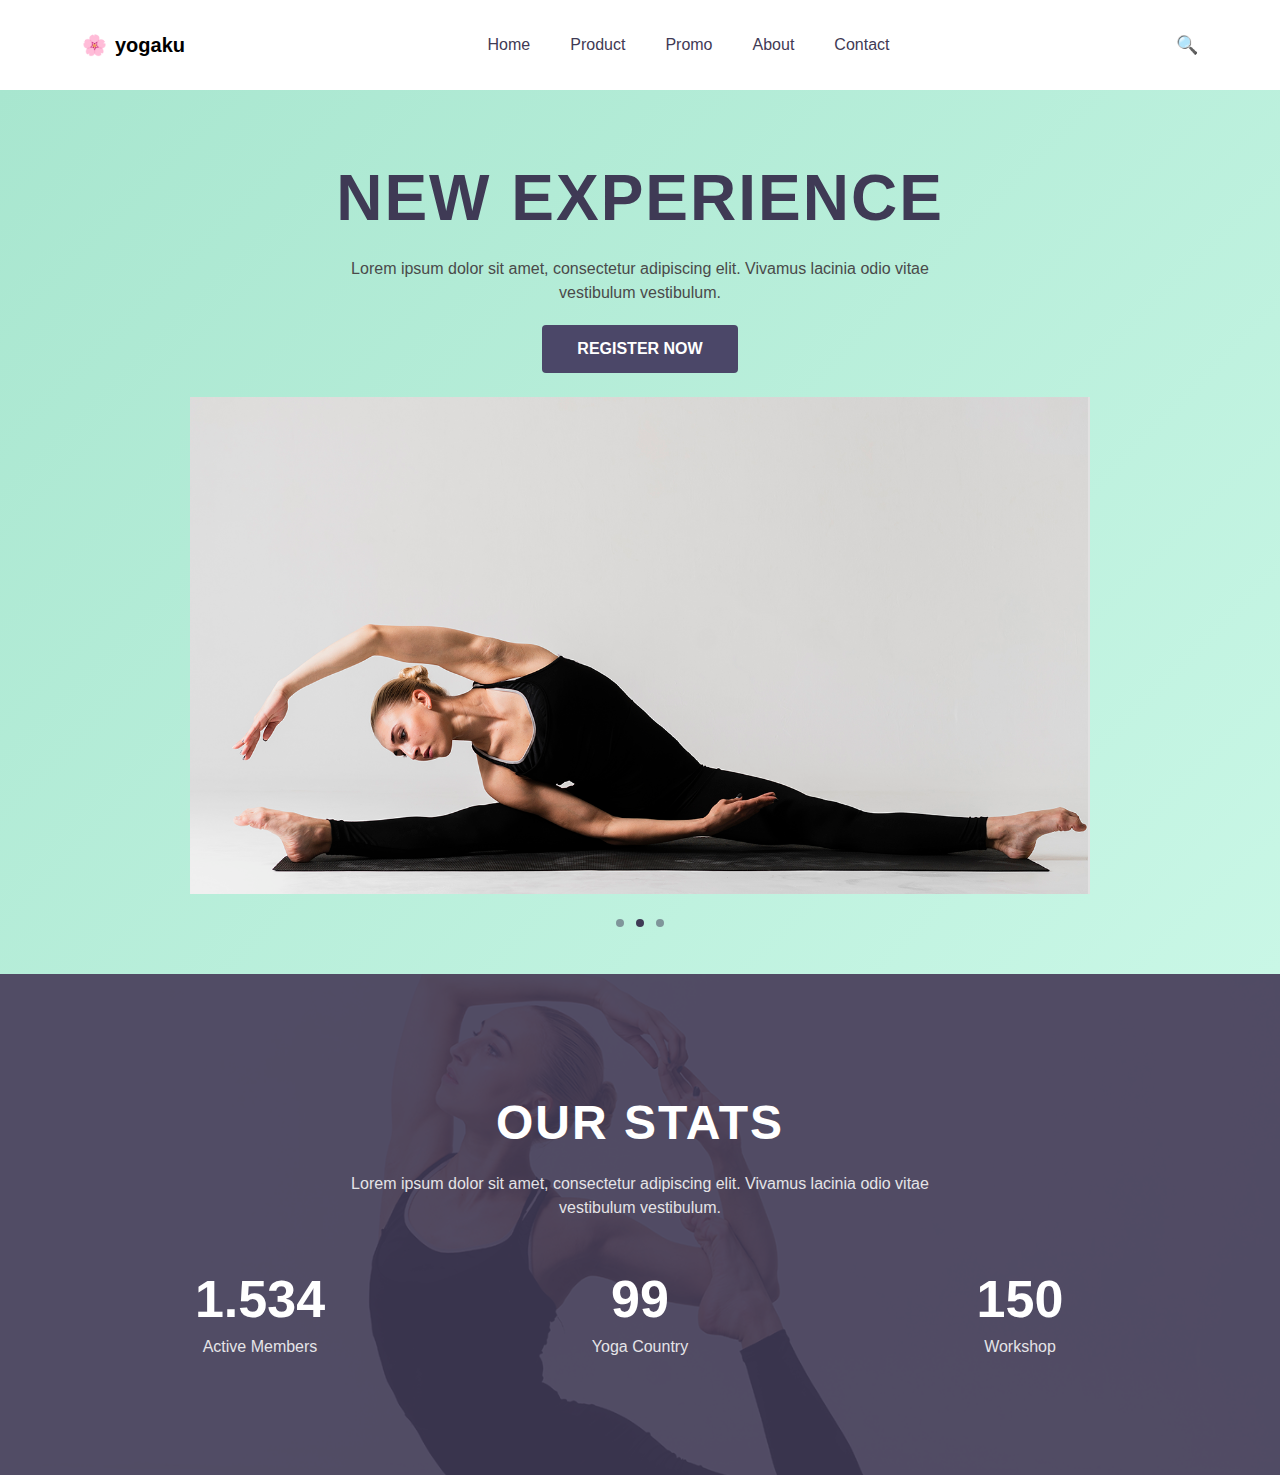
<file: First/index.html>
<!DOCTYPE html>
<html lang="en">
<head>
  <meta charset="UTF-8" />
  <title>Yogaku Hero</title>
  <meta name="viewport" content="width=device-width, initial-scale=1" />

  <!-- Bootstrap -->
  <link href="https://cdn.jsdelivr.net/npm/bootstrap@5.3.2/dist/css/bootstrap.min.css" rel="stylesheet">
  <link rel="stylesheet" href="./assests/CSS/style.css">
</head>
<body>

<!-- NAVBAR -->
<nav class="navbar navbar-expand-lg hero-nav">
  <div class="container">
    <a class="navbar-brand d-flex align-items-center gap-2" href="#">
      <span class="logo">🌸</span>
      <strong>yogaku</strong>
    </a>

    <ul class="navbar-nav mx-auto gap-4">
      <li class="nav-item"><a class="nav-link" href="#">Home</a></li>
      <li class="nav-item"><a class="nav-link" href="#">Product</a></li>
      <li class="nav-item"><a class="nav-link" href="#">Promo</a></li>
      <li class="nav-item"><a class="nav-link" href="#">About</a></li>
      <li class="nav-item"><a class="nav-link" href="#">Contact</a></li>
    </ul>

    <span class="search-icon">🔍</span>
  </div>
</nav>

<!-- HERO SECTION -->
<section class="hero-section">
  <div class="container text-center">
    <h1 class="hero-title">NEW EXPERIENCE</h1>

    <p class="hero-text">
      Lorem ipsum dolor sit amet, consectetur adipiscing elit.
      Vivamus lacinia odio vitae vestibulum vestibulum.
    </p>

    <button class="btn hero-btn">REGISTER NOW</button>

    <div class="hero-image mt-4">
      <img src="./assests/Images/girl.png" alt="Yoga Pose" class="img-fluid">
    </div>

    <div class="dots mt-3">
      <span></span>
      <span></span>
      <span></span>
    </div>
  </div>
</section>

<!-- OUR STATS SECTION -->
<section class="stats-section">
  <div class="overlay"></div>

  <div class="container text-center stats-content">
    <h2 class="stats-title">OUR STATS</h2>

    <p class="stats-text">
      Lorem ipsum dolor sit amet, consectetur adipiscing elit.
      Vivamus lacinia odio vitae vestibulum vestibulum.
    </p>

    <div class="row mt-5">
      <div class="col-md-4">
        <h1 class="stats-number">1.534</h1>
        <p class="stats-label">Active Members</p>
      </div>

      <div class="col-md-4">
        <h1 class="stats-number">99</h1>
        <p class="stats-label">Yoga Country</p>
      </div>

      <div class="col-md-4">
        <h1 class="stats-number">150</h1>
        <p class="stats-label">Workshop</p>
      </div>
    </div>
  </div>
</section>


</body>
</html>
</file>
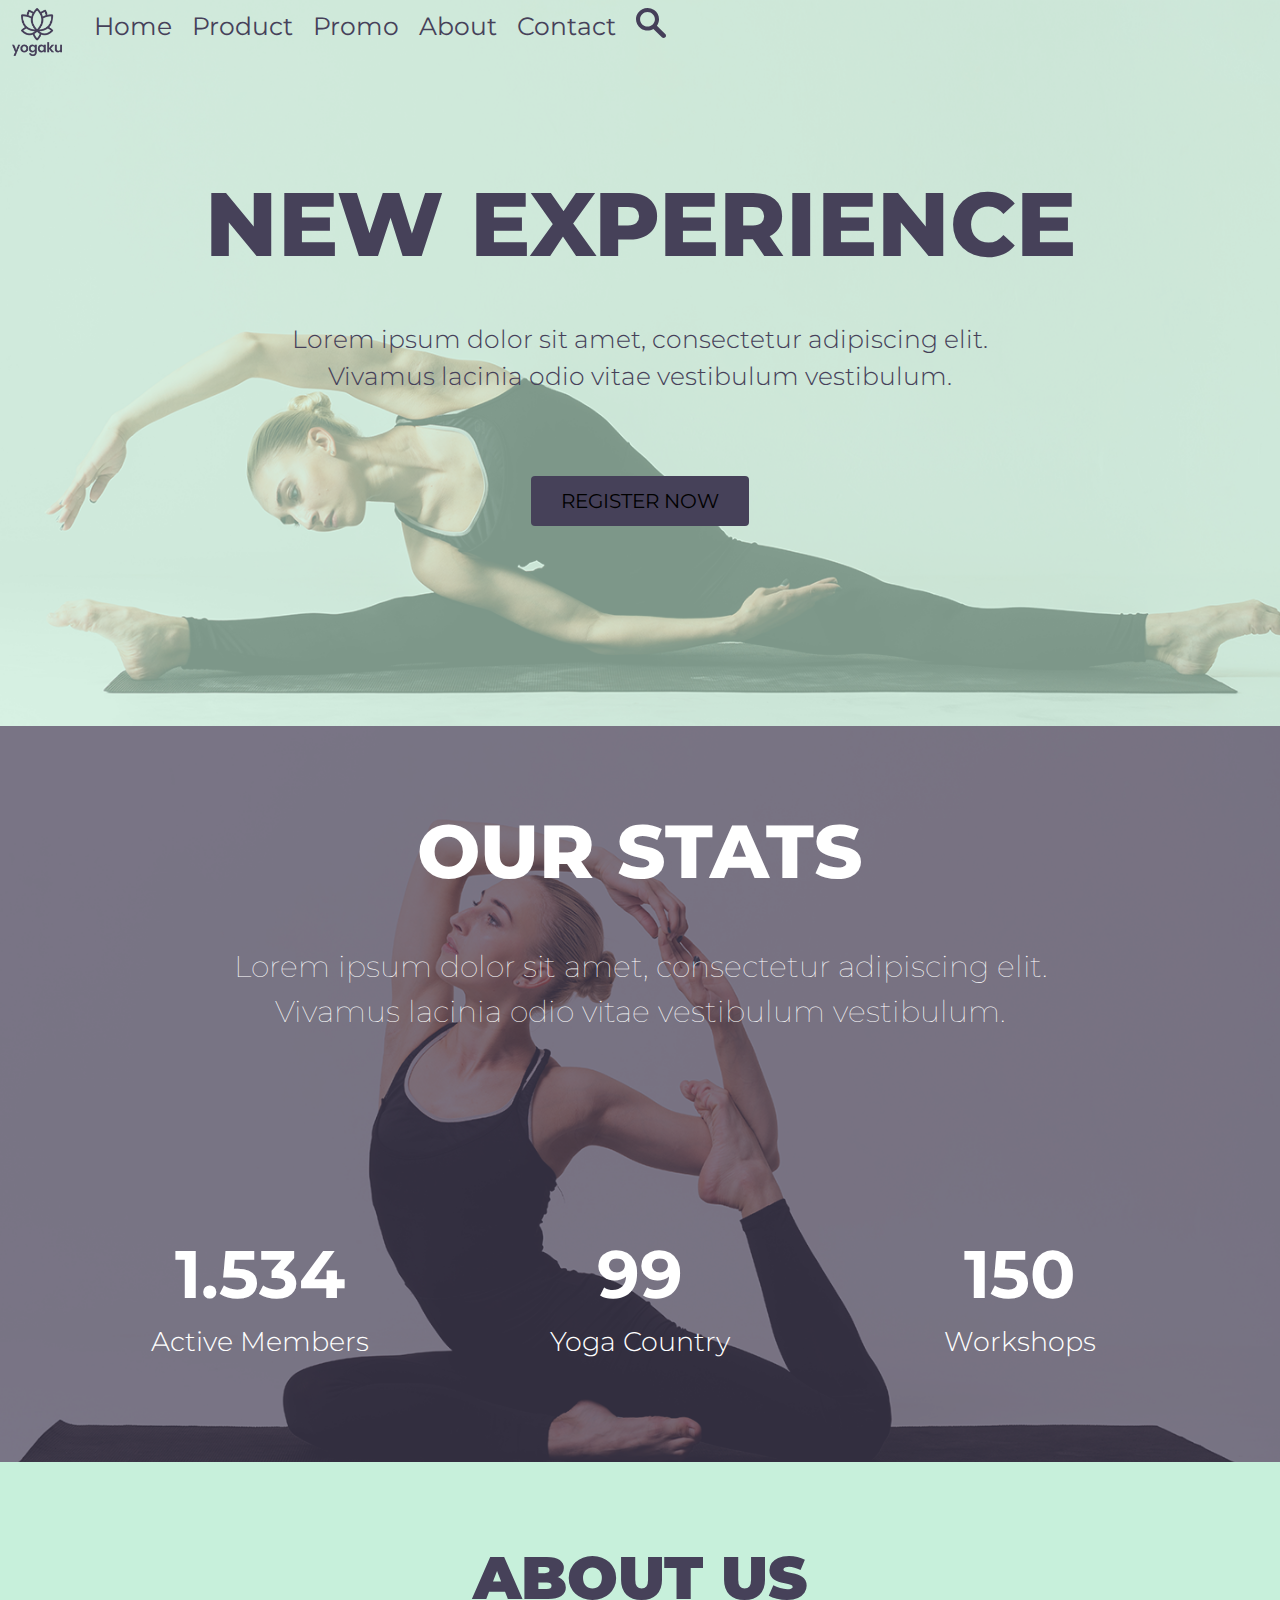
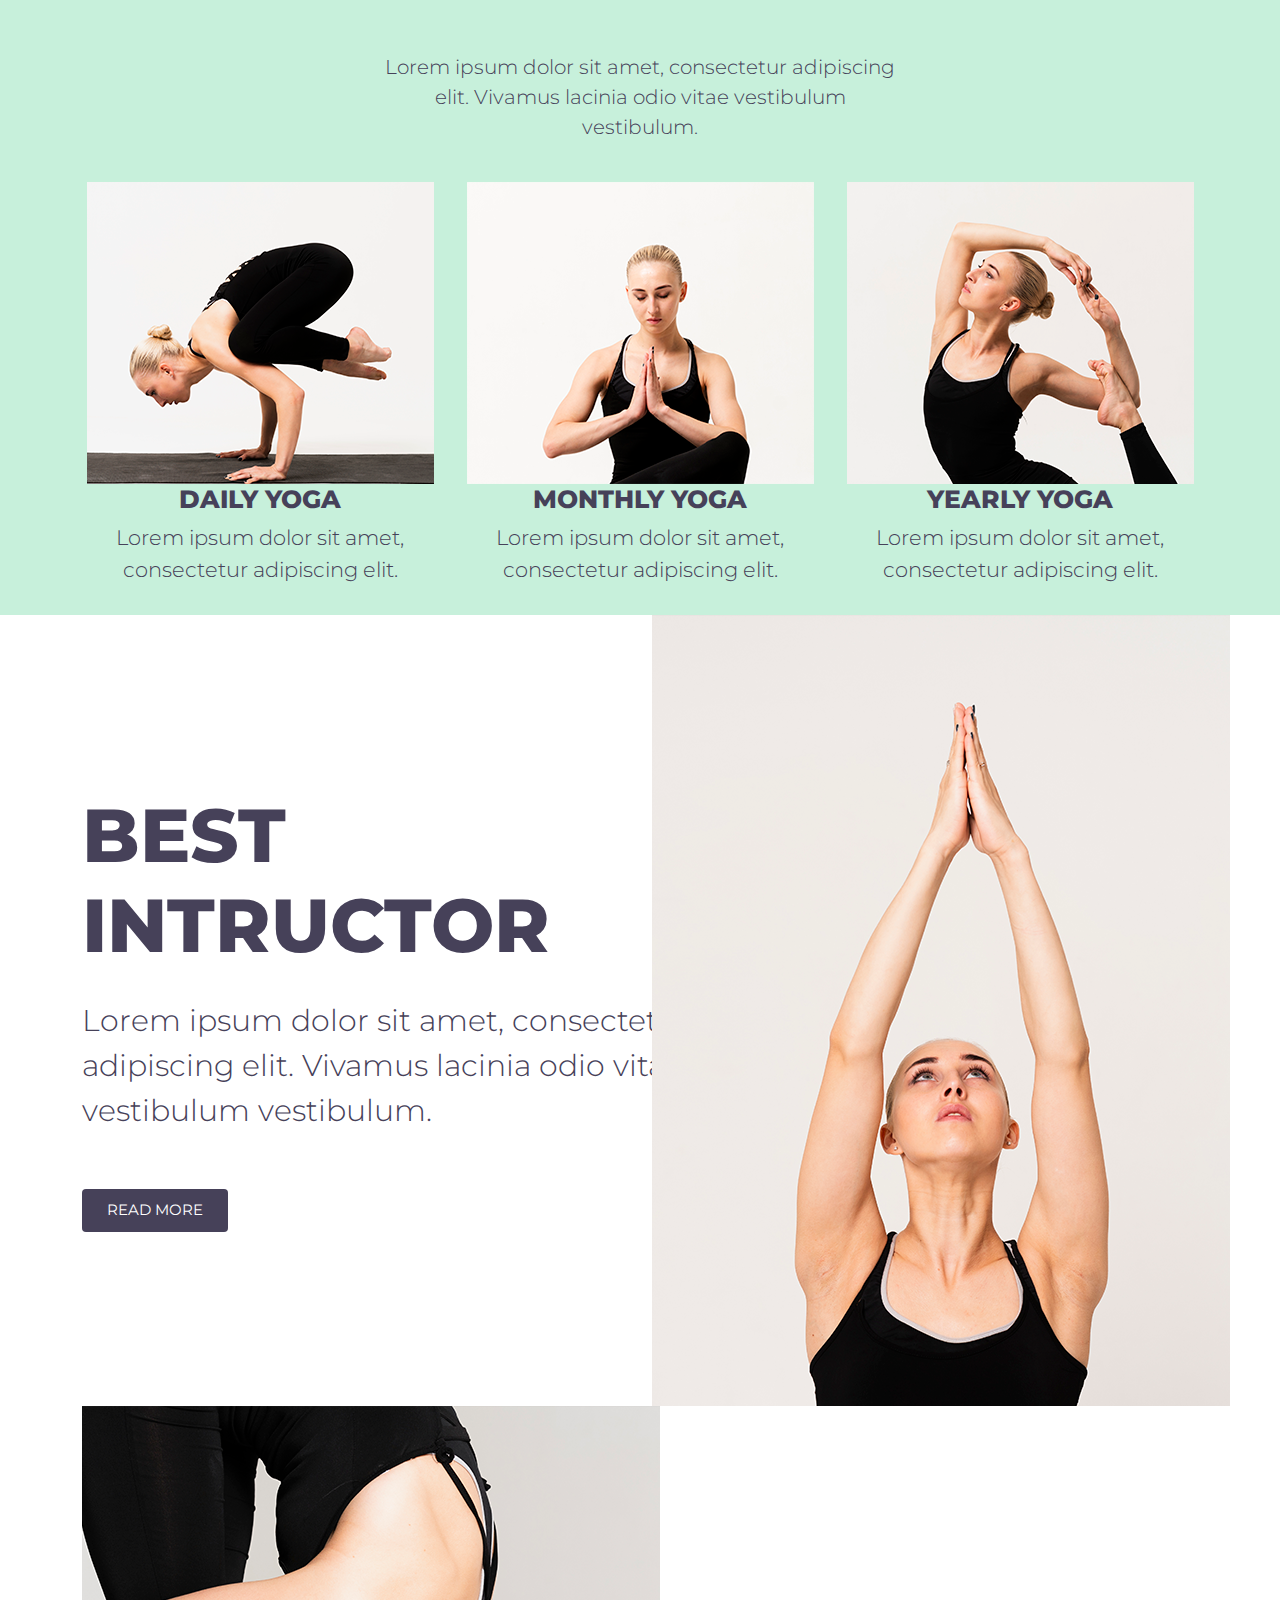
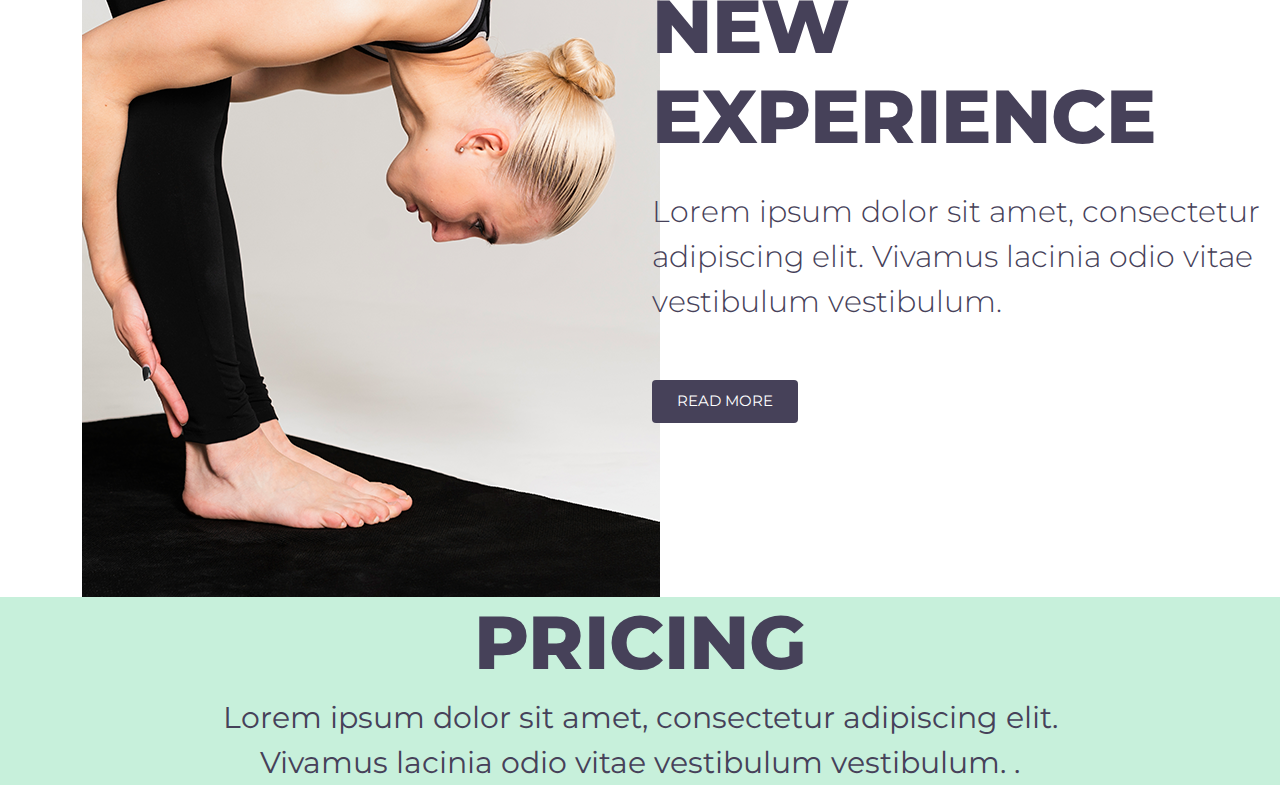
<file: Secound/index.html>
<!DOCTYPE html>
<html lang="en">
    <head>
        <meta charset="UTF-8">
        <meta name="viewport" content="width=device-width, initial-scale=1.0">
        <title>Yogaku</title>
        <link rel="stylesheet" href="./assests/CSS/style.css">
        <link rel="stylesheet"
            href="https://cdn.jsdelivr.net/npm/bootstrap@5.3.8/dist/css/bootstrap.min.css">
        <link
            href="https://fonts.googleapis.com/css2?family=Montserrat:wght@100;200;300;400;500;600;700;800;900&display=swap"
            rel="stylesheet">

    </head>
    <body>
        <div class="bg-img">
            <div class="bg-color">
                <div class="container-fluid">
                    <nav class="navbar navbar-expand-lg">
                        <div class="d-flex justify-content-evenly">
                            <div class="nav-left">
                                <img class="logo"
                                    src="./assests/IMAGES/logo.png"
                                    alt>
                            </div>
                            <div class="nav-middle">
                                <ul class="d-flex">
                                    <li class="list-unstyled"><a
                                            class="text-decoration-none"
                                            href="#">Home</a></li>
                                    <li class="list-unstyled"><a
                                            class="text-decoration-none"
                                            href="#">Product</a></li>
                                    <li class="list-unstyled"><a
                                            class="text-decoration-none"
                                            href="#">Promo</a></li>
                                    <li class="list-unstyled"><a
                                            class="text-decoration-none"
                                            href="#">About</a></li>
                                    <li class="list-unstyled"><a
                                            class="text-decoration-none"
                                            href="#">Contact</a></li>
                                </ul>
                            </div>
                            <div class="nav-right">
                                <img src="./assests/IMAGES/search.png" alt>
                            </div>

                        </nav>

                    </div>

                    <section class="hero-section">
                        <div class="container text-center">
                            <h1>NEW EXPERIENCE</h1>
                            <p>Lorem ipsum dolor sit amet, consectetur
                                adipiscing elit. Vivamus lacinia odio vitae
                                vestibulum vestibulum. </p>
                            <button>Register Now</button>
                        </div>

                    </section>
                </div>
            </div>

            <section class="stats-section">
                <div class="stats-img">
                    <div class="stats-color">

                        <div class="container">
                            <h3>Our Stats</h3>
                            <p>Lorem ipsum dolor sit amet, consectetur
                                adipiscing elit. Vivamus lacinia odio vitae
                                vestibulum vestibulum. </p>
                            <div class="row text-center text-white promo">
                                <div class="col-md-4">
                                    <h2>1.534</h2>
                                    <span>Active Members</span>
                                </div>
                                <div class="col-md-4">
                                    <h2>99</h2>
                                    <span>Yoga Country</span>
                                </div>
                                <div class="col-md-4">
                                    <h2>150</h2>
                                    <span>Workshops</span>
                                </div>
                            </div>
                        </div>
                    </div>

                </div>

            </section>

            <section class="about-section">
                <div class="container">
                    <h4>About Us</h4>
                    <p>Lorem ipsum dolor sit amet, consectetur adipiscing elit.
                        Vivamus lacinia odio vitae vestibulum vestibulum. </p>
                    <div class="row about text-center">
                        <div class="col-md-4 box">
                            <img src="./assests/IMAGES/img1.png" alt>
                            <h5>Daily Yoga</h5>
                            <p>Lorem ipsum dolor sit amet, consectetur
                                adipiscing elit.</p>
                        </div>
                        <div class="col-md-4 box">
                            <img src="./assests/IMAGES/img2.png" alt>
                            <h5>Monthly Yoga</h5>
                            <p>Lorem ipsum dolor sit amet, consectetur
                                adipiscing elit.</p>
                        </div>
                        <div class="col-md-4 box">
                            <img src="./assests/IMAGES/img3.png" alt>
                            <h5>Yearly Yoga</h5>
                            <p>Lorem ipsum dolor sit amet, consectetur
                                adipiscing elit.</p>
                        </div>
                    </div>
                </div>
            </section>

            <section class="intructor-section">
                <div class="container">
                    <div class="row">
                        <div class="col-md-6 align-content-center">
                            <h4>Best Intructor</h4>
                            <p>Lorem ipsum dolor sit amet, consectetur
                                adipiscing elit. Vivamus lacinia odio vitae
                                vestibulum vestibulum. </p>
                            <button>Read More</button>
                        </div>
                        <div class="col-md-6">
                            <img class="intro-img"
                                src="./assests/IMAGES/intro-img.png" alt srcset>
                        </div>
                    </div>
                </div>
            </section>

            <section class="experience-section">
                <div class="container">
                    <div class="row">
                        <div class="col-md-6 ">
                            <img class="intro-img"
                                src="./assests/IMAGES/expe-img.png" alt srcset>
                        </div>
                        <div class="col-md-6 align-content-center">
                            <h4>New Experience</h4>
                            <p>Lorem ipsum dolor sit amet, consectetur
                                adipiscing elit. Vivamus lacinia odio vitae
                                vestibulum vestibulum. </p>
                            <button>Read More</button>
                        </div>
                    </div>
                </div>
            </section>

             <section class="pricing-section">
                <div class="container">
                    <h4>Pricing</h4>
                    <p>Lorem ipsum dolor sit amet, consectetur adipiscing elit. Vivamus lacinia odio vitae vestibulum vestibulum. . </p>
                   
                </div>
            </section>


            <script
                src="https://cdn.jsdelivr.net/npm/bootstrap@5.3.8/dist/js/bootstrap.bundle.min.js"></script>
        </body>
    </html>
</file>
<file: First/assests/CSS/style.css>
body {
  font-family: 'Segoe UI', sans-serif;
}

/* NAVBAR */
.hero-nav {
  background: transparent;
  padding: 25px 0;
}

.nav-link {
  color: #3f3a55;
  font-weight: 500;
}

.search-icon {
  font-size: 18px;
  cursor: pointer;
}

/* HERO */
.hero-section {
  background: linear-gradient(135deg, #a8e6cf, #c9f7e6);
  padding: 70px 0 40px;
}

.hero-title {
  font-size: 64px;
  font-weight: 800;
  color: #3f3a55;
  letter-spacing: 2px;
}

.hero-text {
  max-width: 600px;
  margin: 20px auto;
  color: #4a4a4a;
}

.hero-btn {
  background: #4b4768;
  color: white;
  padding: 12px 35px;
  border-radius: 4px;
  font-weight: 600;
  border: none;
}

.hero-btn:hover {
  background: #3f3a55;
}

.hero-image img {
  max-width: 900px;
}

/* SLIDER DOTS */
.dots span {
  display: inline-block;
  width: 8px;
  height: 8px;
  background: #3f3a55;
  border-radius: 50%;
  margin: 0 4px;
  opacity: 0.5;
}

.dots span:nth-child(2) {
  opacity: 1;
}


/* STATS SECTION */
.stats-section {
  position: relative;
  background: url("../Images/girl2.png") center/cover no-repeat;
  padding: 120px 0 100px;
  color: white;
}

/* Dark overlay */
.stats-section .overlay {
  position: absolute;
  inset: 0;
  background: rgba(63, 58, 85, 0.9);
}

/* Content above overlay */
.stats-content {
  position: relative;
  z-index: 2;
}

.stats-title {
  font-size: 48px;
  font-weight: 800;
  letter-spacing: 2px;
}

.stats-text {
  max-width: 650px;
  margin: 20px auto 0;
  opacity: 0.85;
}

.stats-number {
  font-size: 52px;
  font-weight: 800;
  margin-bottom: 5px;
}

.stats-label {
  font-size: 16px;
  opacity: 0.85;
}
</file>
<file: Secound/assests/CSS/style.css>
.logo {
  width: 50px;
}

.nav-middle a {
  text-decoration: none;
  font-size: 25px;
  color: #464159;
  font-family: "Montserrat";
  margin-right: 20px;
}

.bg-img {
  background-image: url(../IMAGES/hero-girl.png);
  background-position: center;
  background-repeat: no-repeat;
  background-size: cover;
  /* padding-top: 30px; */
}
.bg-color {
  background-color: #c7f0dba0;
}

.hero-section h1 {
  font-size: 90px;
  text-transform: uppercase;
  color: #464159;
  font-weight: 800;
  font-family: "Montserrat";
  text-align: center;
  /* margin-top: 80px; */
  padding-top: 100px;
}

.hero-section p {
  font-size: 25px;
  color: #464159;
  font-weight: 300;
  font-family: "Montserrat";
  text-align: center;
  width: 800px;
  margin: 0 auto;
  padding-top: 35px;
}
.hero-section button {
  border-radius: 4px;
  background-color: #464159;
  padding: 10px 30px;
  font-size: 20px;
  text-transform: uppercase;
  color: black;
  font-weight: 400;
  font-family: "Montserrat";
  text-align: center;
  margin-top: 80px;
  margin-bottom: 100px;
  border-style: none;
}
.hero-section {
  padding-bottom: 100px;
}

.stats-img {
  background-image: url(../IMAGES/promo-img.png);
  background-repeat: no-repeat;
  background-position: center;
  background-size: cover;
}
.stats-color{
  background-color: #464159b5;
}

.stats-section h3 {
  font-size: 75px;
  text-transform: uppercase;
  color: #ffffff;
  font-weight: 800;
  font-family: "Montserrat";
  text-align: center;
  padding: 80px 0 40px 0;
}
.stats-section p {
  font-size: 30px;
  color: #ffffff;
  font-weight: 100;
  font-family: "Montserrat";
  text-align: center;
  width: 850px;
  margin: 0 auto;
  padding-bottom: 100px;
}

.promo h2 {
  font-size: 67px;
  text-transform: uppercase;
  color: #ffffff;
  font-weight: 700;
  font-family: "Montserrat";
  text-align: center;
  /* padding-top: 40px; */
}

.promo span {
  font-size: 27px;
  color: #ffffff;
  font-weight: 300;
  font-family: "Montserrat";
  text-align: center;
}
.promo{
  padding: 100px 0 100px 0 ;
}

/* .stats-section{
  padding-bottom:100px;
} */

.about-section{
  background-color: #c7f0db;
}
.about-section h4{
  font-size: 60px;
text-transform: uppercase;
color: #464159;
font-weight: 900;
font-family: "Montserrat";
text-align: center;
padding-top: 80px;
}

.about-section p{
  font-size: 20px;
color: #464159;
font-weight: 300;
font-family: "Montserrat";
text-align: center;
width: 520px;
margin: 0 auto;
padding-top: 30px;
}

.about h5{
  font-size: 25px;
text-transform: uppercase;
color: #464159;
font-weight: 800;
font-family: "Montserrat";
text-align: center;
}
.about{
  padding-top: 40px;
}

.about p{
  font-size: 21px;
color: #464159;
font-weight: 300;
font-family: "Montserrat";
text-align: center;
width: 300px;
margin: 0 auto;
padding: 0 0 30px 0
}

/* .box{
  height: 10px;
  width: 10px;
  background-color: #fff;
  border: 2px solid white;
} */


.intructor-section h4{
  font-size: 75px;
text-transform: uppercase;
color: #464159;
font-weight: 800;
font-family: "Montserrat";
/* padding-top: 30px; */
}

.intructor-section p{
  font-size: 30px;
color: #464159;
font-weight: 300;
font-family: "Montserrat";
width: 680px;
padding-top: 20px;
}
.intructor-section button{
  padding: 10px 25px;
  border-radius: 4px;
background-color: #464159;
font-size: 15px;
text-transform: uppercase;
color: #ffffff;
font-weight: 400;
font-family: "Montserrat";
text-align: center;
border-style: none;
margin-top: 40px;
}

/* .intro-img{
  height: 500px;
} */


.experience-section h4{
  font-size: 75px;
text-transform: uppercase;
color: #464159;
font-weight: 800;
font-family: "Montserrat";
/* padding-top: 30px; */
}

.experience-section p{
  font-size: 30px;
color: #464159;
font-weight: 300;
font-family: "Montserrat";
width: 680px;
padding-top: 20px;
}
.experience-section button{
  padding: 10px 25px;
  border-radius: 4px;
background-color: #464159;
font-size: 15px;
text-transform: uppercase;
color: #ffffff;
font-weight: 400;
font-family: "Montserrat";
text-align: center;
border-style: none;
margin-top: 40px;
}


.pricing-section{
  background-color: #c7f0db;
}
.pricing-section h4{
  font-size: 75px;
text-transform: uppercase;
color: #464159;
font-weight: 800;
font-family: "Montserrat";
text-align: center;
}

.pricing-section p{
  font-size: 30px;
color: #464159;
font-family: "Montserrat";
text-align: center;
width: 900px;
margin: 0 auto;
}
</file>
